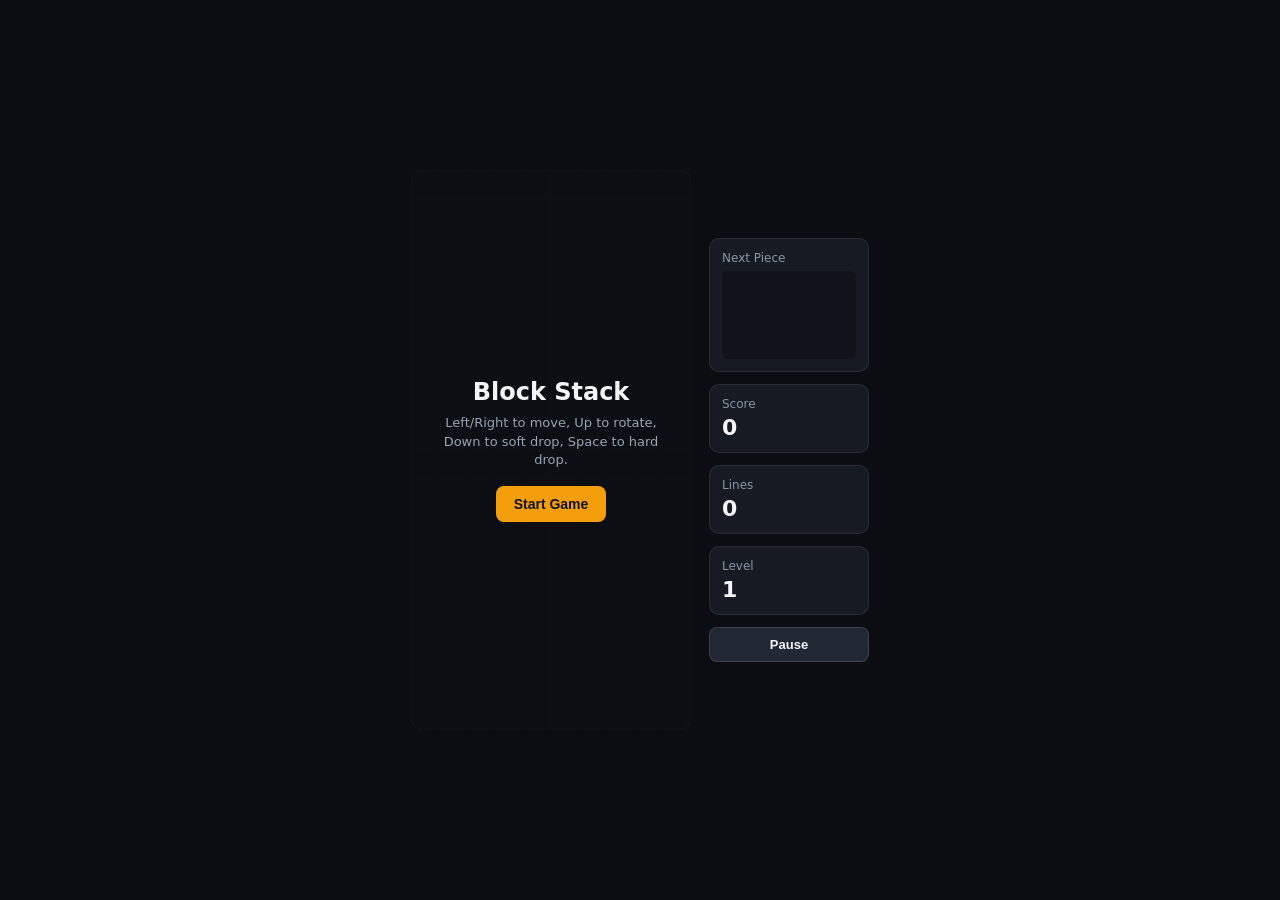
<file: public/games/block-stack.html>
<!doctype html>
<html lang="en">
  <head>
    <meta charset="UTF-8" />
    <meta name="viewport" content="width=device-width, initial-scale=1.0" />
    <title>Block Stack</title>
    <style>
      * {
        box-sizing: border-box;
      }
      html,
      body {
        margin: 0;
        width: 100%;
        height: 100%;
        overflow: hidden;
        background: #0b0d12;
        color: #f3f5f8;
        font-family: system-ui, -apple-system, sans-serif;
        user-select: none;
      }
      .wrap {
        width: 100%;
        height: 100%;
        display: flex;
        align-items: center;
        justify-content: center;
        padding: 14px;
        gap: 18px;
      }
      .board-box {
        position: relative;
        height: min(560px, calc(100vh - 28px));
        aspect-ratio: 1 / 2;
      }
      canvas#board {
        width: 100%;
        height: 100%;
        background: #11151d;
        border: 1px solid rgba(255, 255, 255, 0.1);
        border-radius: 12px;
        display: block;
      }
      .sidebar {
        display: flex;
        flex-direction: column;
        gap: 12px;
        width: 160px;
      }
      .panel {
        background: #161a22;
        border: 1px solid rgba(255, 255, 255, 0.08);
        border-radius: 10px;
        padding: 12px;
        font-variant-numeric: tabular-nums;
      }
      .label {
        font-size: 12px;
        color: #8b95a5;
        margin-bottom: 4px;
      }
      .val {
        font-size: 22px;
        font-weight: 700;
      }
      canvas#next {
        display: block;
        width: 100%;
        height: 88px;
        background: #10131a;
        border-radius: 6px;
        margin-top: 6px;
      }
      .btn {
        background: #212733;
        color: #f3f5f8;
        border: 1px solid rgba(255, 255, 255, 0.12);
        border-radius: 8px;
        padding: 9px 12px;
        font-size: 13px;
        font-weight: 600;
        cursor: pointer;
      }
      .overlay {
        position: absolute;
        inset: 0;
        display: flex;
        flex-direction: column;
        align-items: center;
        justify-content: center;
        text-align: center;
        padding: 20px;
        background: rgba(11, 13, 18, 0.86);
        border-radius: 12px;
      }
      .overlay[hidden] {
        display: none;
      }
      .overlay h1 {
        margin: 0 0 8px;
        font-size: 24px;
      }
      .overlay p {
        margin: 0 0 16px;
        color: #9aa4b2;
        font-size: 13px;
        line-height: 1.45;
      }
      .btn-play {
        background: #f59e0b;
        color: #11141a;
        border: 0;
        border-radius: 8px;
        padding: 10px 18px;
        font-size: 14px;
        font-weight: 700;
        cursor: pointer;
      }
    </style>
  </head>
  <body>
    <div class="wrap">
      <div class="board-box">
        <canvas id="board" width="250" height="500"></canvas>
        <div id="overlay" class="overlay">
          <h1 id="overlayTitle">Block Stack</h1>
          <p id="overlayText">Left/Right to move, Up to rotate, Down to soft drop, Space to hard drop.</p>
          <button type="button" id="startBtn" class="btn-play">Start Game</button>
        </div>
      </div>

      <div class="sidebar">
        <div class="panel">
          <div class="label">Next Piece</div>
          <canvas id="next" width="120" height="88"></canvas>
        </div>
        <div class="panel">
          <div class="label">Score</div>
          <div id="scoreVal" class="val">0</div>
        </div>
        <div class="panel">
          <div class="label">Lines</div>
          <div id="linesVal" class="val">0</div>
        </div>
        <div class="panel">
          <div class="label">Level</div>
          <div id="levelVal" class="val">1</div>
        </div>
        <button type="button" id="pauseBtn" class="btn">Pause</button>
      </div>
    </div>

    <script>
      const canvas = document.getElementById('board');
      const ctx = canvas.getContext('2d');
      const nextCanvas = document.getElementById('next');
      const nextCtx = nextCanvas.getContext('2d');
      const overlay = document.getElementById('overlay');
      const overlayTitle = document.getElementById('overlayTitle');
      const overlayText = document.getElementById('overlayText');
      const startBtn = document.getElementById('startBtn');
      const pauseBtn = document.getElementById('pauseBtn');
      const scoreEl = document.getElementById('scoreVal');
      const linesEl = document.getElementById('linesVal');
      const levelEl = document.getElementById('levelVal');

      const COLS = 10;
      const ROWS = 20;
      const SIZE = 25;

      const SHAPES = [
        { color: '#38bdf8', matrix: [[1, 1, 1, 1]] },
        { color: '#fbbf24', matrix: [[1, 1], [1, 1]] },
        { color: '#a78bfa', matrix: [[0, 1, 0], [1, 1, 1]] },
        { color: '#10b981', matrix: [[0, 1, 1], [1, 1, 0]] },
        { color: '#ef4444', matrix: [[1, 1, 0], [0, 1, 1]] },
        { color: '#3b82f6', matrix: [[1, 0, 0], [1, 1, 1]] },
        { color: '#f97316', matrix: [[0, 0, 1], [1, 1, 1]] },
      ];

      let grid = [];
      let current = null;
      let nextPiece = null;
      let score = 0;
      let lines = 0;
      let level = 1;
      let running = false;
      let paused = false;
      let dropCounter = 0;
      let lastTime = 0;

      function randomPiece() {
        const def = SHAPES[Math.floor(Math.random() * SHAPES.length)];
        const matrix = def.matrix.map((row) => [...row]);
        return {
          color: def.color,
          matrix,
          x: Math.floor((COLS - matrix[0].length) / 2),
          y: 0,
        };
      }

      function collides(piece, dx = 0, dy = 0, mat = piece.matrix) {
        for (let r = 0; r < mat.length; r++) {
          for (let c = 0; c < mat[r].length; c++) {
            if (!mat[r][c]) continue;
            const nx = piece.x + c + dx;
            const ny = piece.y + r + dy;
            if (nx < 0 || nx >= COLS || ny >= ROWS) return true;
            if (ny >= 0 && grid[ny][nx]) return true;
          }
        }
        return false;
      }

      function rotateMatrix(mat) {
        return mat[0].map((_, c) => mat.map((row) => row[c]).reverse());
      }

      function lockPiece() {
        for (let r = 0; r < current.matrix.length; r++) {
          for (let c = 0; c < current.matrix[r].length; c++) {
            if (current.matrix[r][c]) {
              const y = current.y + r;
              if (y < 0) {
                endGame();
                return;
              }
              grid[y][current.x + c] = current.color;
            }
          }
        }
        let cleared = 0;
        for (let r = ROWS - 1; r >= 0; r--) {
          if (grid[r].every(Boolean)) {
            grid.splice(r, 1);
            grid.unshift(Array(COLS).fill(null));
            cleared++;
            r++;
          }
        }
        if (cleared > 0) {
          lines += cleared;
          score += [0, 100, 300, 500, 800][cleared] * level;
          level = Math.floor(lines / 10) + 1;
          syncHud();
        }
        current = nextPiece;
        nextPiece = randomPiece();
        drawNext();
        if (collides(current)) {
          endGame();
        }
      }

      function endGame() {
        running = false;
        overlayTitle.textContent = 'Game Over';
        overlayText.textContent = `Score: ${score} · Lines cleared: ${lines}`;
        startBtn.textContent = 'Play Again';
        overlay.hidden = false;
      }

      function startGame() {
        grid = Array.from({ length: ROWS }, () => Array(COLS).fill(null));
        score = 0;
        lines = 0;
        level = 1;
        paused = false;
        running = true;
        pauseBtn.textContent = 'Pause';
        current = randomPiece();
        nextPiece = randomPiece();
        syncHud();
        drawNext();
        overlay.hidden = true;
      }

      function syncHud() {
        scoreEl.textContent = score;
        linesEl.textContent = lines;
        levelEl.textContent = level;
      }

      function drawNext() {
        nextCtx.clearRect(0, 0, nextCanvas.width, nextCanvas.height);
        if (!nextPiece) return;
        const s = 20;
        const m = nextPiece.matrix;
        const ox = (nextCanvas.width - m[0].length * s) / 2;
        const oy = (nextCanvas.height - m.length * s) / 2;
        nextCtx.fillStyle = nextPiece.color;
        for (let r = 0; r < m.length; r++) {
          for (let c = 0; c < m[r].length; c++) {
            if (m[r][c]) {
              nextCtx.fillRect(ox + c * s + 1, oy + r * s + 1, s - 2, s - 2);
            }
          }
        }
      }

      function draw() {
        ctx.clearRect(0, 0, canvas.width, canvas.height);

        ctx.strokeStyle = 'rgba(255,255,255,0.04)';
        for (let x = 1; x < COLS; x++) {
          ctx.beginPath();
          ctx.moveTo(x * SIZE, 0);
          ctx.lineTo(x * SIZE, canvas.height);
          ctx.stroke();
        }
        for (let y = 1; y < ROWS; y++) {
          ctx.beginPath();
          ctx.moveTo(0, y * SIZE);
          ctx.lineTo(canvas.width, y * SIZE);
          ctx.stroke();
        }

        for (let r = 0; r < ROWS; r++) {
          for (let c = 0; c < COLS; c++) {
            if (grid[r][c]) {
              ctx.fillStyle = grid[r][c];
              ctx.fillRect(c * SIZE + 1, r * SIZE + 1, SIZE - 2, SIZE - 2);
            }
          }
        }

        if (!current) return;

        let ghostY = current.y;
        while (!collides(current, 0, ghostY - current.y + 1)) ghostY++;
        ctx.fillStyle = 'rgba(255,255,255,0.12)';
        for (let r = 0; r < current.matrix.length; r++) {
          for (let c = 0; c < current.matrix[r].length; c++) {
            if (current.matrix[r][c]) {
              ctx.fillRect((current.x + c) * SIZE + 1, (ghostY + r) * SIZE + 1, SIZE - 2, SIZE - 2);
            }
          }
        }

        ctx.fillStyle = current.color;
        for (let r = 0; r < current.matrix.length; r++) {
          for (let c = 0; c < current.matrix[r].length; c++) {
            if (current.matrix[r][c]) {
              ctx.fillRect((current.x + c) * SIZE + 1, (current.y + r) * SIZE + 1, SIZE - 2, SIZE - 2);
            }
          }
        }
      }

      function loop(ts) {
        const dt = ts - lastTime;
        lastTime = ts;
        if (running && !paused) {
          dropCounter += dt;
          const interval = Math.max(120, 720 - (level - 1) * 65);
          if (dropCounter > interval) {
            if (!collides(current, 0, 1)) {
              current.y += 1;
            } else {
              lockPiece();
            }
            dropCounter = 0;
          }
        }
        draw();
        requestAnimationFrame(loop);
      }

      window.addEventListener('keydown', (e) => {
        if (['ArrowLeft', 'ArrowRight', 'ArrowDown', 'ArrowUp', ' '].includes(e.key)) {
          e.preventDefault();
        }
        if (!running || paused) return;
        if (e.code === 'ArrowLeft' || e.code === 'KeyA') {
          if (!collides(current, -1, 0)) current.x -= 1;
        } else if (e.code === 'ArrowRight' || e.code === 'KeyD') {
          if (!collides(current, 1, 0)) current.x += 1;
        } else if (e.code === 'ArrowDown' || e.code === 'KeyS') {
          if (!collides(current, 0, 1)) {
            current.y += 1;
            score += 1;
            syncHud();
          }
        } else if (e.code === 'ArrowUp' || e.code === 'KeyW') {
          const rot = rotateMatrix(current.matrix);
          if (!collides(current, 0, 0, rot)) current.matrix = rot;
        } else if (e.code === 'Space') {
          while (!collides(current, 0, 1)) {
            current.y += 1;
            score += 2;
          }
          syncHud();
          lockPiece();
          dropCounter = 0;
        }
      });

      pauseBtn.addEventListener('click', () => {
        if (!running) return;
        paused = !paused;
        pauseBtn.textContent = paused ? 'Resume' : 'Pause';
      });

      startBtn.addEventListener('click', startGame);
      requestAnimationFrame(loop);
    </script>
  </body>
</html>
</file>
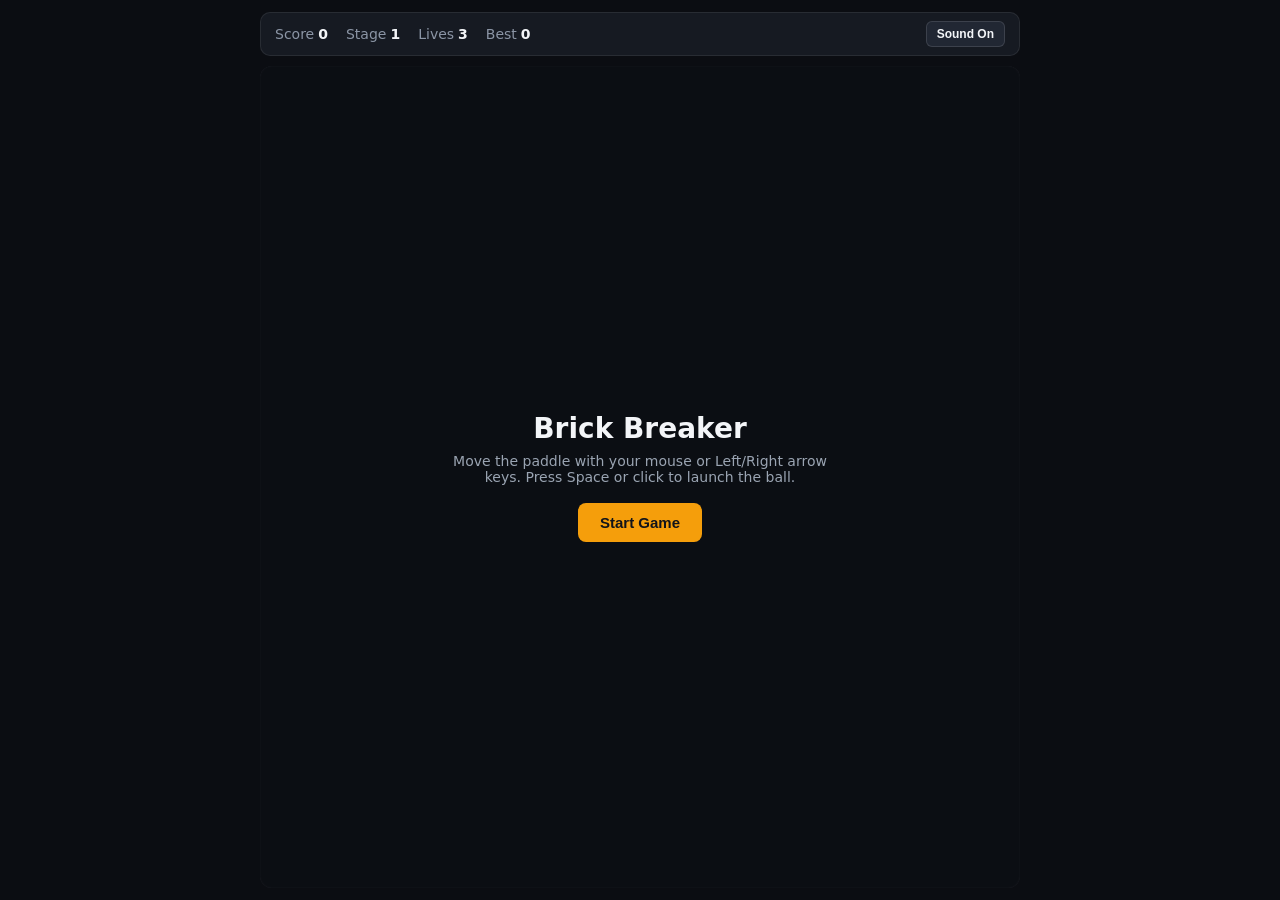
<file: public/games/brick-breaker.html>
<!doctype html>
<html lang="en">
  <head>
    <meta charset="UTF-8" />
    <meta name="viewport" content="width=device-width, initial-scale=1.0" />
    <title>Brick Breaker</title>
    <style>
      * {
        box-sizing: border-box;
      }
      html,
      body {
        margin: 0;
        width: 100%;
        height: 100%;
        overflow: hidden;
        background: #0b0d12;
        color: #f3f5f8;
        font-family: system-ui, -apple-system, sans-serif;
        user-select: none;
      }
      .wrap {
        width: 100%;
        height: 100%;
        display: flex;
        flex-direction: column;
        align-items: center;
        justify-content: center;
        padding: 12px;
        gap: 10px;
      }
      .hud {
        width: 100%;
        max-width: 760px;
        display: flex;
        align-items: center;
        justify-content: space-between;
        padding: 8px 14px;
        background: #161a22;
        border: 1px solid rgba(255, 255, 255, 0.08);
        border-radius: 10px;
        font-size: 14px;
        font-variant-numeric: tabular-nums;
      }
      .hud-stats {
        display: flex;
        gap: 18px;
      }
      .hud-label {
        color: #8b95a5;
        margin-right: 4px;
      }
      .hud-val {
        font-weight: 700;
      }
      .hud-btn {
        background: #212733;
        color: #f3f5f8;
        border: 1px solid rgba(255, 255, 255, 0.12);
        border-radius: 6px;
        padding: 5px 10px;
        font-size: 12px;
        font-weight: 600;
        cursor: pointer;
      }
      .stage {
        position: relative;
        width: 100%;
        max-width: 760px;
        flex: 1;
        min-height: 0;
      }
      canvas {
        width: 100%;
        height: 100%;
        background: #10141c;
        border: 1px solid rgba(255, 255, 255, 0.08);
        border-radius: 12px;
        display: block;
      }
      .overlay {
        position: absolute;
        inset: 0;
        display: flex;
        flex-direction: column;
        align-items: center;
        justify-content: center;
        text-align: center;
        padding: 24px;
        background: rgba(11, 13, 18, 0.85);
        border-radius: 12px;
      }
      .overlay[hidden] {
        display: none;
      }
      .overlay h1 {
        margin: 0 0 8px;
        font-size: 28px;
      }
      .overlay p {
        margin: 0 0 18px;
        color: #9aa4b2;
        font-size: 14px;
        max-width: 380px;
      }
      .btn-play {
        background: #f59e0b;
        color: #11141a;
        border: 0;
        border-radius: 8px;
        padding: 11px 22px;
        font-size: 15px;
        font-weight: 700;
        cursor: pointer;
      }
    </style>
  </head>
  <body>
    <div class="wrap">
      <div class="hud">
        <div class="hud-stats">
          <div><span class="hud-label">Score</span><span id="scoreVal" class="hud-val">0</span></div>
          <div><span class="hud-label">Stage</span><span id="stageVal" class="hud-val">1</span></div>
          <div><span class="hud-label">Lives</span><span id="livesVal" class="hud-val">3</span></div>
          <div><span class="hud-label">Best</span><span id="bestVal" class="hud-val">0</span></div>
        </div>
        <button type="button" id="muteBtn" class="hud-btn">Sound On</button>
      </div>

      <div class="stage">
        <canvas id="canvas" width="760" height="500"></canvas>
        <div id="overlay" class="overlay">
          <h1 id="overlayTitle">Brick Breaker</h1>
          <p id="overlayText">Move the paddle with your mouse or Left/Right arrow keys. Press Space or click to launch the ball.</p>
          <button type="button" id="startBtn" class="btn-play">Start Game</button>
        </div>
      </div>
    </div>

    <script>
      const canvas = document.getElementById('canvas');
      const ctx = canvas.getContext('2d');
      const overlay = document.getElementById('overlay');
      const overlayTitle = document.getElementById('overlayTitle');
      const overlayText = document.getElementById('overlayText');
      const startBtn = document.getElementById('startBtn');
      const muteBtn = document.getElementById('muteBtn');
      const scoreEl = document.getElementById('scoreVal');
      const stageEl = document.getElementById('stageVal');
      const livesEl = document.getElementById('livesVal');
      const bestEl = document.getElementById('bestVal');

      const BEST_KEY = 'arcadevault_brick_best';
      let best = Number(localStorage.getItem(BEST_KEY) || 0);
      bestEl.textContent = best;

      let muted = false;
      let audioCtx = null;
      function beep(freq, dur) {
        if (muted) return;
        try {
          if (!audioCtx) audioCtx = new (window.AudioContext || window.webkitAudioContext)();
          const o = audioCtx.createOscillator();
          const g = audioCtx.createGain();
          o.type = 'sine';
          o.frequency.value = freq;
          g.gain.setValueAtTime(0.06, audioCtx.currentTime);
          g.gain.exponentialRampToValueAtTime(0.001, audioCtx.currentTime + dur);
          o.connect(g);
          g.connect(audioCtx.destination);
          o.start();
          o.stop(audioCtx.currentTime + dur);
        } catch {}
      }

      muteBtn.addEventListener('click', () => {
        muted = !muted;
        muteBtn.textContent = muted ? 'Sound Off' : 'Sound On';
      });

      const ROW_COLORS = ['#ef4444', '#f59e0b', '#eab308', '#10b981', '#38bdf8'];
      const keys = {};
      let state = null;
      let lastTime = 0;

      function createBricks(stage) {
        const bricks = [];
        const rows = Math.min(5, 3 + stage);
        const cols = 10;
        const pad = 8;
        const offsetX = 28;
        const offsetY = 42;
        const bw = (canvas.width - offsetX * 2 - pad * (cols - 1)) / cols;
        const bh = 22;

        for (let r = 0; r < rows; r++) {
          for (let c = 0; c < cols; c++) {
            bricks.push({
              x: offsetX + c * (bw + pad),
              y: offsetY + r * (bh + pad),
              w: bw,
              h: bh,
              hp: r === 0 && stage > 1 ? 2 : 1,
              color: ROW_COLORS[r % ROW_COLORS.length],
            });
          }
        }
        return bricks;
      }

      function resetBall() {
        state.ball = {
          x: state.paddle.x,
          y: state.paddle.y - 12,
          r: 8,
          vx: 240 * (Math.random() > 0.5 ? 1 : -1),
          vy: -310,
          stuck: true,
        };
      }

      function startGame() {
        state = {
          running: true,
          score: 0,
          stage: 1,
          lives: 3,
          paddle: { x: canvas.width / 2, y: canvas.height - 28, w: 112, h: 14 },
          bricks: createBricks(1),
          ball: null,
        };
        resetBall();
        syncHud();
        overlay.hidden = true;
      }

      function syncHud() {
        scoreEl.textContent = state.score;
        stageEl.textContent = state.stage;
        livesEl.textContent = state.lives;
        if (state.score > best) {
          best = state.score;
          localStorage.setItem(BEST_KEY, String(best));
          bestEl.textContent = best;
        }
      }

      window.addEventListener('keydown', (e) => {
        if (['ArrowLeft', 'ArrowRight', ' '].includes(e.key)) e.preventDefault();
        keys[e.code] = true;
        if (e.code === 'Space' && state && state.running && state.ball.stuck) {
          state.ball.stuck = false;
          beep(440, 0.06);
        }
      });
      window.addEventListener('keyup', (e) => {
        keys[e.code] = false;
      });

      canvas.addEventListener('mousemove', (e) => {
        if (!state || !state.running) return;
        const rect = canvas.getBoundingClientRect();
        const scaleX = canvas.width / rect.width;
        state.paddle.x = Math.max(
          state.paddle.w / 2 + 8,
          Math.min(canvas.width - state.paddle.w / 2 - 8, (e.clientX - rect.left) * scaleX)
        );
      });

      canvas.addEventListener('click', () => {
        if (state && state.running && state.ball.stuck) {
          state.ball.stuck = false;
          beep(440, 0.06);
        }
      });

      function update(dt) {
        if (!state || !state.running) return;

        const p = state.paddle;
        if (keys['ArrowLeft'] || keys['KeyA']) p.x -= 480 * dt;
        if (keys['ArrowRight'] || keys['KeyD']) p.x += 480 * dt;
        p.x = Math.max(p.w / 2 + 8, Math.min(canvas.width - p.w / 2 - 8, p.x));

        const b = state.ball;
        if (b.stuck) {
          b.x = p.x;
          b.y = p.y - 14;
          return;
        }

        b.x += b.vx * dt;
        b.y += b.vy * dt;

        if (b.x - b.r < 0) {
          b.x = b.r;
          b.vx = Math.abs(b.vx);
          beep(320, 0.04);
        } else if (b.x + b.r > canvas.width) {
          b.x = canvas.width - b.r;
          b.vx = -Math.abs(b.vx);
          beep(320, 0.04);
        }

        if (b.y - b.r < 0) {
          b.y = b.r;
          b.vy = Math.abs(b.vy);
          beep(320, 0.04);
        }

        if (
          b.vy > 0 &&
          b.y + b.r >= p.y - p.h / 2 &&
          b.y - b.r <= p.y + p.h / 2 &&
          b.x >= p.x - p.w / 2 - 4 &&
          b.x <= p.x + p.w / 2 + 4
        ) {
          const hitOffset = (b.x - p.x) / (p.w / 2);
          const speed = Math.min(540, Math.hypot(b.vx, b.vy) * 1.015);
          const angle = hitOffset * (Math.PI / 3);
          b.vx = Math.sin(angle) * speed;
          b.vy = -Math.cos(angle) * speed;
          b.y = p.y - p.h / 2 - b.r;
          beep(460, 0.05);
        }

        for (const br of state.bricks) {
          if (br.hp <= 0) continue;
          if (b.x + b.r > br.x && b.x - b.r < br.x + br.w && b.y + b.r > br.y && b.y - b.r < br.y + br.h) {
            br.hp -= 1;
            b.vy = -b.vy;
            state.score += br.hp === 0 ? 15 : 5;
            beep(br.hp === 0 ? 600 : 380, 0.06);
            syncHud();
            break;
          }
        }

        if (b.y - b.r > canvas.height) {
          state.lives -= 1;
          beep(150, 0.2);
          syncHud();
          if (state.lives <= 0) {
            state.running = false;
            overlayTitle.textContent = 'Game Over';
            overlayText.textContent = `Final score: ${state.score} on Stage ${state.stage}.`;
            startBtn.textContent = 'Play Again';
            overlay.hidden = false;
            return;
          }
          resetBall();
        }

        if (state.bricks.every((br) => br.hp <= 0)) {
          state.stage += 1;
          state.score += 100;
          state.bricks = createBricks(state.stage);
          resetBall();
          syncHud();
          beep(720, 0.14);
        }
      }

      function draw() {
        ctx.clearRect(0, 0, canvas.width, canvas.height);
        if (!state) return;

        for (const br of state.bricks) {
          if (br.hp <= 0) continue;
          ctx.fillStyle = br.color;
          ctx.beginPath();
          ctx.roundRect(br.x, br.y, br.w, br.h, 4);
          ctx.fill();
          if (br.hp > 1) {
            ctx.strokeStyle = '#ffffff';
            ctx.lineWidth = 2;
            ctx.stroke();
          }
        }

        const p = state.paddle;
        ctx.fillStyle = '#e2e8f0';
        ctx.beginPath();
        ctx.roundRect(p.x - p.w / 2, p.y - p.h / 2, p.w, p.h, 6);
        ctx.fill();

        const b = state.ball;
        ctx.fillStyle = '#fbbf24';
        ctx.beginPath();
        ctx.arc(b.x, b.y, b.r, 0, Math.PI * 2);
        ctx.fill();
      }

      function loop(ts) {
        const dt = Math.min(0.03, (ts - lastTime) / 1000 || 0);
        lastTime = ts;
        update(dt);
        draw();
        requestAnimationFrame(loop);
      }

      startBtn.addEventListener('click', startGame);
      requestAnimationFrame(loop);
    </script>
  </body>
</html>
</file>
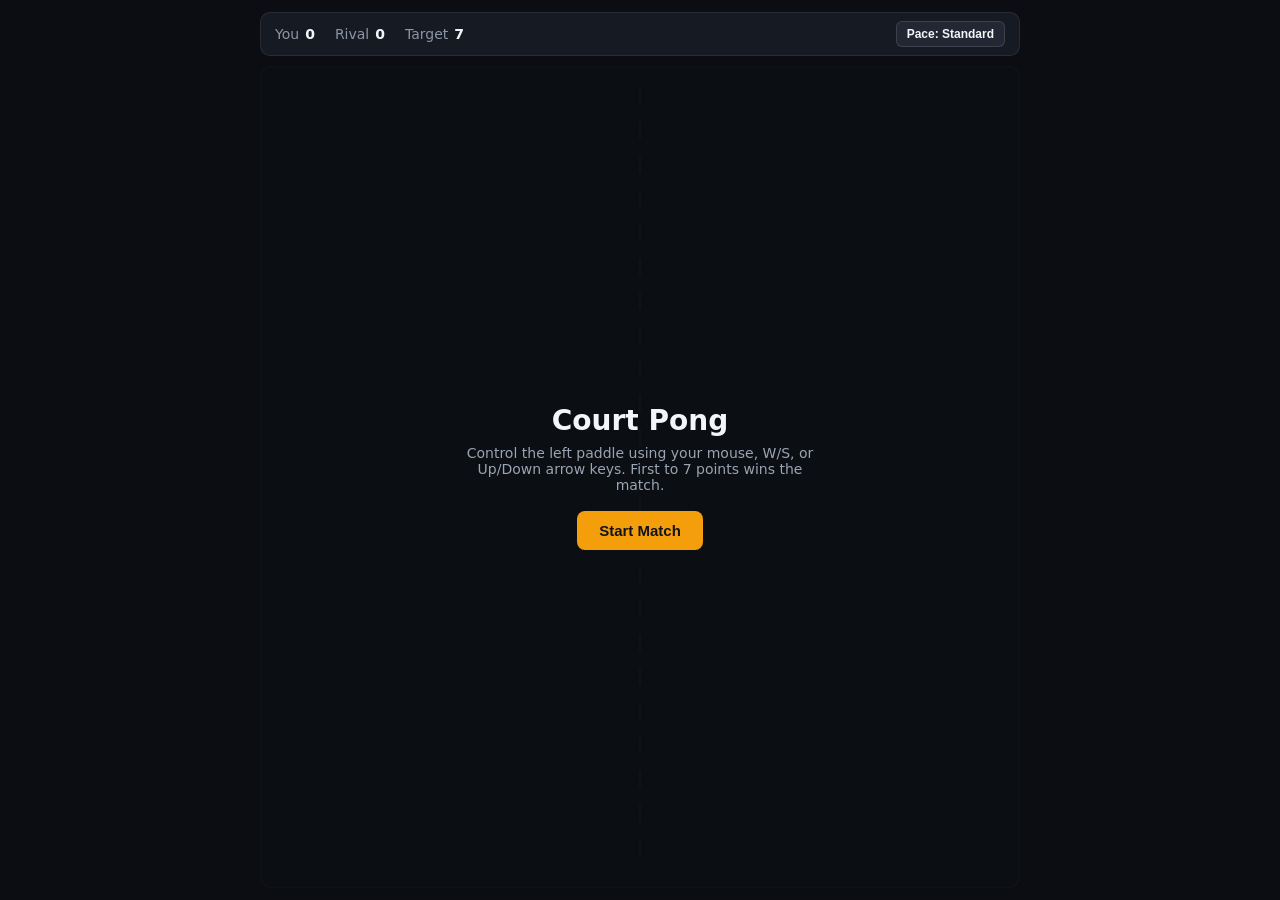
<file: public/games/court-pong.html>
<!doctype html>
<html lang="en">
  <head>
    <meta charset="UTF-8" />
    <meta name="viewport" content="width=device-width, initial-scale=1.0" />
    <title>Court Pong</title>
    <style>
      * {
        box-sizing: border-box;
      }
      html,
      body {
        margin: 0;
        width: 100%;
        height: 100%;
        overflow: hidden;
        background: #0b0d12;
        color: #f3f5f8;
        font-family: system-ui, -apple-system, sans-serif;
        user-select: none;
      }
      .wrap {
        width: 100%;
        height: 100%;
        display: flex;
        flex-direction: column;
        align-items: center;
        justify-content: center;
        padding: 12px;
        gap: 10px;
      }
      .hud {
        width: 100%;
        max-width: 760px;
        display: flex;
        align-items: center;
        justify-content: space-between;
        padding: 8px 14px;
        background: #161a22;
        border: 1px solid rgba(255, 255, 255, 0.08);
        border-radius: 10px;
        font-size: 14px;
        font-variant-numeric: tabular-nums;
      }
      .hud-stats {
        display: flex;
        gap: 20px;
      }
      .hud-label {
        color: #8b95a5;
        margin-right: 6px;
      }
      .hud-val {
        font-weight: 700;
      }
      .hud-btn {
        background: #212733;
        color: #f3f5f8;
        border: 1px solid rgba(255, 255, 255, 0.12);
        border-radius: 6px;
        padding: 5px 10px;
        font-size: 12px;
        font-weight: 600;
        cursor: pointer;
      }
      .stage {
        position: relative;
        width: 100%;
        max-width: 760px;
        flex: 1;
        min-height: 0;
      }
      canvas {
        width: 100%;
        height: 100%;
        background: #10151d;
        border: 1px solid rgba(255, 255, 255, 0.08);
        border-radius: 12px;
        display: block;
      }
      .overlay {
        position: absolute;
        inset: 0;
        display: flex;
        flex-direction: column;
        align-items: center;
        justify-content: center;
        text-align: center;
        padding: 24px;
        background: rgba(11, 13, 18, 0.85);
        border-radius: 12px;
      }
      .overlay[hidden] {
        display: none;
      }
      .overlay h1 {
        margin: 0 0 8px;
        font-size: 28px;
      }
      .overlay p {
        margin: 0 0 18px;
        color: #9aa4b2;
        font-size: 14px;
        max-width: 360px;
      }
      .btn-play {
        background: #f59e0b;
        color: #11141a;
        border: 0;
        border-radius: 8px;
        padding: 11px 22px;
        font-size: 15px;
        font-weight: 700;
        cursor: pointer;
      }
    </style>
  </head>
  <body>
    <div class="wrap">
      <div class="hud">
        <div class="hud-stats">
          <div><span class="hud-label">You</span><span id="playerScore" class="hud-val">0</span></div>
          <div><span class="hud-label">Rival</span><span id="cpuScore" class="hud-val">0</span></div>
          <div><span class="hud-label">Target</span><span class="hud-val">7</span></div>
        </div>
        <button type="button" id="speedBtn" class="hud-btn">Pace: Standard</button>
      </div>

      <div class="stage">
        <canvas id="canvas" width="760" height="480"></canvas>
        <div id="overlay" class="overlay">
          <h1 id="overlayTitle">Court Pong</h1>
          <p id="overlayText">Control the left paddle using your mouse, W/S, or Up/Down arrow keys. First to 7 points wins the match.</p>
          <button type="button" id="startBtn" class="btn-play">Start Match</button>
        </div>
      </div>
    </div>

    <script>
      const canvas = document.getElementById('canvas');
      const ctx = canvas.getContext('2d');
      const overlay = document.getElementById('overlay');
      const overlayTitle = document.getElementById('overlayTitle');
      const overlayText = document.getElementById('overlayText');
      const startBtn = document.getElementById('startBtn');
      const speedBtn = document.getElementById('speedBtn');
      const pScoreEl = document.getElementById('playerScore');
      const cScoreEl = document.getElementById('cpuScore');

      const keys = {};
      let fastMode = false;
      let match = null;
      let lastTime = 0;

      speedBtn.addEventListener('click', () => {
        fastMode = !fastMode;
        speedBtn.textContent = fastMode ? 'Pace: Fast' : 'Pace: Standard';
      });

      function resetServe(dir = 1) {
        const base = fastMode ? 410 : 340;
        const angle = (Math.random() * 0.6 - 0.3);
        match.ball = {
          x: canvas.width / 2,
          y: canvas.height / 2,
          r: 8,
          vx: Math.cos(angle) * base * dir,
          vy: Math.sin(angle) * base,
        };
      }

      function startMatch() {
        match = {
          running: true,
          pScore: 0,
          cScore: 0,
          player: { x: 26, y: canvas.height / 2, w: 12, h: 86 },
          cpu: { x: canvas.width - 38, y: canvas.height / 2, w: 12, h: 86 },
          ball: null,
        };
        resetServe(Math.random() > 0.5 ? 1 : -1);
        syncHud();
        overlay.hidden = true;
      }

      function syncHud() {
        pScoreEl.textContent = match.pScore;
        cScoreEl.textContent = match.cScore;
      }

      window.addEventListener('keydown', (e) => {
        if (['ArrowUp', 'ArrowDown', ' '].includes(e.key)) e.preventDefault();
        keys[e.code] = true;
      });
      window.addEventListener('keyup', (e) => {
        keys[e.code] = false;
      });

      canvas.addEventListener('mousemove', (e) => {
        if (!match || !match.running) return;
        const rect = canvas.getBoundingClientRect();
        const scaleY = canvas.height / rect.height;
        match.player.y = Math.max(
          match.player.h / 2 + 8,
          Math.min(canvas.height - match.player.h / 2 - 8, (e.clientY - rect.top) * scaleY)
        );
      });

      function update(dt) {
        if (!match || !match.running) return;
        const p = match.player;
        const c = match.cpu;
        const b = match.ball;

        if (keys['ArrowUp'] || keys['KeyW']) p.y -= 420 * dt;
        if (keys['ArrowDown'] || keys['KeyS']) p.y += 420 * dt;
        p.y = Math.max(p.h / 2 + 8, Math.min(canvas.height - p.h / 2 - 8, p.y));

        const cpuSpeed = fastMode ? 330 : 275;
        if (c.y < b.y - 10) c.y += cpuSpeed * dt;
        else if (c.y > b.y + 10) c.y -= cpuSpeed * dt;
        c.y = Math.max(c.h / 2 + 8, Math.min(canvas.height - c.h / 2 - 8, c.y));

        b.x += b.vx * dt;
        b.y += b.vy * dt;

        if (b.y - b.r < 8) {
          b.y = 8 + b.r;
          b.vy = Math.abs(b.vy);
        } else if (b.y + b.r > canvas.height - 8) {
          b.y = canvas.height - 8 - b.r;
          b.vy = -Math.abs(b.vy);
        }

        if (
          b.vx < 0 &&
          b.x - b.r <= p.x + p.w &&
          b.x + b.r >= p.x &&
          b.y >= p.y - p.h / 2 - 4 &&
          b.y <= p.y + p.h / 2 + 4
        ) {
          const hit = (b.y - p.y) / (p.h / 2);
          const spd = Math.min(680, Math.hypot(b.vx, b.vy) * 1.04);
          const ang = hit * (Math.PI / 3.5);
          b.vx = Math.cos(ang) * spd;
          b.vy = Math.sin(ang) * spd;
          b.x = p.x + p.w + b.r;
        }

        if (
          b.vx > 0 &&
          b.x + b.r >= c.x &&
          b.x - b.r <= c.x + c.w &&
          b.y >= c.y - c.h / 2 - 4 &&
          b.y <= c.y + c.h / 2 + 4
        ) {
          const hit = (b.y - c.y) / (c.h / 2);
          const spd = Math.min(680, Math.hypot(b.vx, b.vy) * 1.04);
          const ang = hit * (Math.PI / 3.5);
          b.vx = -Math.cos(ang) * spd;
          b.vy = Math.sin(ang) * spd;
          b.x = c.x - b.r;
        }

        if (b.x < -16) {
          match.cScore += 1;
          syncHud();
          if (match.cScore >= 7) return finishMatch(false);
          resetServe(1);
        } else if (b.x > canvas.width + 16) {
          match.pScore += 1;
          syncHud();
          if (match.pScore >= 7) return finishMatch(true);
          resetServe(-1);
        }
      }

      function finishMatch(won) {
        match.running = false;
        overlayTitle.textContent = won ? 'Match Won' : 'Match Lost';
        overlayText.textContent = `Final score: You ${match.pScore} — Rival ${match.cScore}`;
        startBtn.textContent = 'Play Again';
        overlay.hidden = false;
      }

      function draw() {
        ctx.clearRect(0, 0, canvas.width, canvas.height);

        ctx.setLineDash([10, 10]);
        ctx.strokeStyle = 'rgba(255,255,255,0.14)';
        ctx.lineWidth = 2;
        ctx.beginPath();
        ctx.moveTo(canvas.width / 2, 12);
        ctx.lineTo(canvas.width / 2, canvas.height - 12);
        ctx.stroke();
        ctx.setLineDash([]);

        if (!match) return;

        ctx.fillStyle = '#f59e0b';
        ctx.beginPath();
        ctx.roundRect(match.player.x, match.player.y - match.player.h / 2, match.player.w, match.player.h, 4);
        ctx.fill();

        ctx.fillStyle = '#38bdf8';
        ctx.beginPath();
        ctx.roundRect(match.cpu.x, match.cpu.y - match.cpu.h / 2, match.cpu.w, match.cpu.h, 4);
        ctx.fill();

        ctx.fillStyle = '#f8fafc';
        ctx.beginPath();
        ctx.arc(match.ball.x, match.ball.y, match.ball.r, 0, Math.PI * 2);
        ctx.fill();
      }

      function loop(ts) {
        const dt = Math.min(0.03, (ts - lastTime) / 1000 || 0);
        lastTime = ts;
        update(dt);
        draw();
        requestAnimationFrame(loop);
      }

      startBtn.addEventListener('click', startMatch);
      requestAnimationFrame(loop);
    </script>
  </body>
</html>
</file>
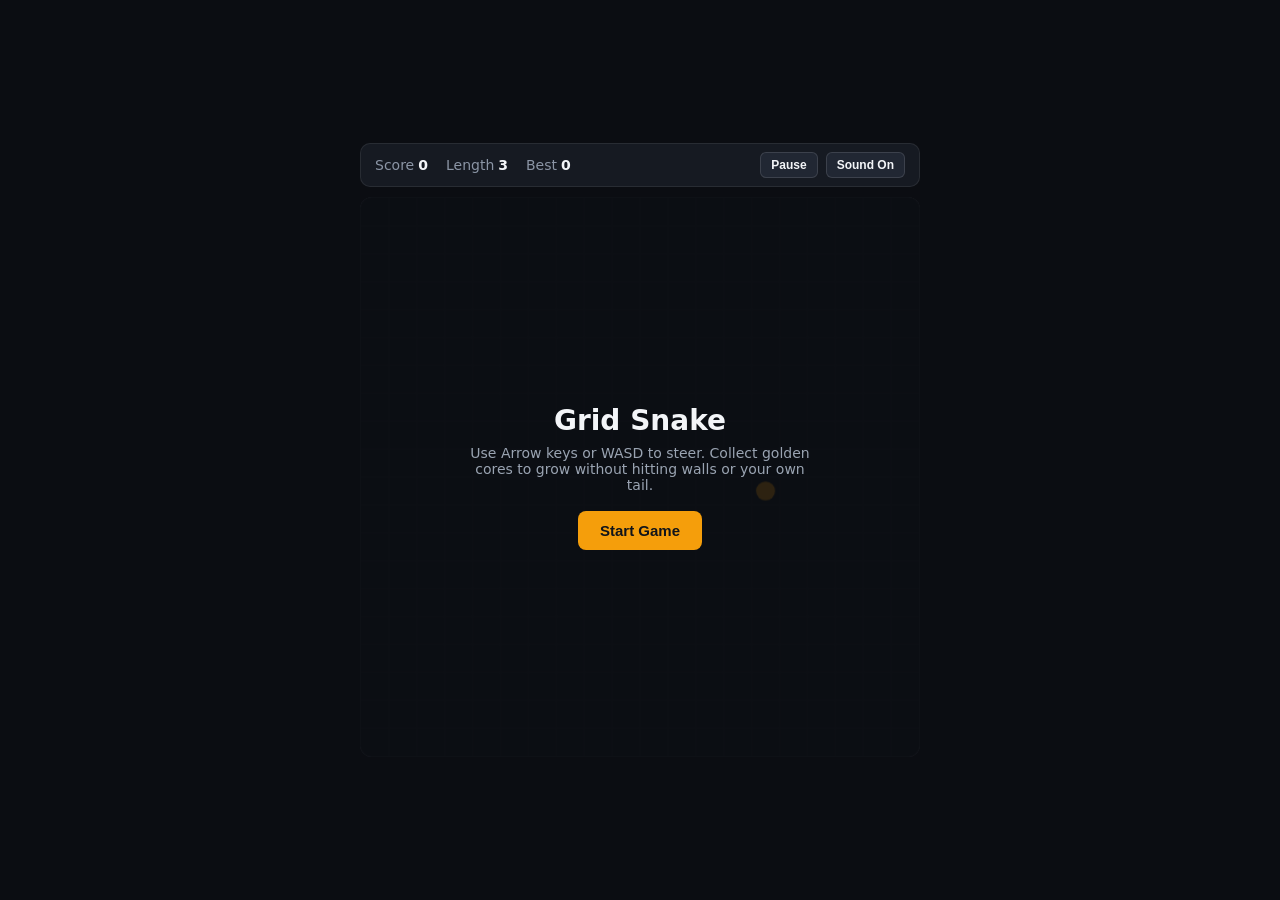
<file: public/games/grid-snake.html>
<!doctype html>
<html lang="en">
  <head>
    <meta charset="UTF-8" />
    <meta name="viewport" content="width=device-width, initial-scale=1.0" />
    <title>Grid Snake</title>
    <style>
      * {
        box-sizing: border-box;
      }
      html,
      body {
        margin: 0;
        width: 100%;
        height: 100%;
        overflow: hidden;
        background: #0b0d12;
        color: #f3f5f8;
        font-family: system-ui, -apple-system, sans-serif;
        user-select: none;
      }
      .wrap {
        width: 100%;
        height: 100%;
        display: flex;
        flex-direction: column;
        align-items: center;
        justify-content: center;
        padding: 12px;
        gap: 10px;
      }
      .hud {
        width: 100%;
        max-width: 560px;
        display: flex;
        align-items: center;
        justify-content: space-between;
        padding: 8px 14px;
        background: #161a22;
        border: 1px solid rgba(255, 255, 255, 0.08);
        border-radius: 10px;
        font-size: 14px;
        font-variant-numeric: tabular-nums;
      }
      .hud-stats {
        display: flex;
        gap: 18px;
      }
      .hud-label {
        color: #8b95a5;
        margin-right: 4px;
      }
      .hud-val {
        font-weight: 700;
      }
      .hud-actions {
        display: flex;
        gap: 8px;
      }
      .hud-btn {
        background: #212733;
        color: #f3f5f8;
        border: 1px solid rgba(255, 255, 255, 0.12);
        border-radius: 6px;
        padding: 5px 10px;
        font-size: 12px;
        font-weight: 600;
        cursor: pointer;
      }
      .stage {
        position: relative;
        width: 100%;
        max-width: 560px;
        aspect-ratio: 1 / 1;
        max-height: calc(100vh - 84px);
      }
      canvas {
        width: 100%;
        height: 100%;
        background: #0f141c;
        border: 1px solid rgba(255, 255, 255, 0.08);
        border-radius: 12px;
        display: block;
      }
      .overlay {
        position: absolute;
        inset: 0;
        display: flex;
        flex-direction: column;
        align-items: center;
        justify-content: center;
        text-align: center;
        padding: 24px;
        background: rgba(11, 13, 18, 0.85);
        border-radius: 12px;
      }
      .overlay[hidden] {
        display: none;
      }
      .overlay h1 {
        margin: 0 0 8px;
        font-size: 28px;
      }
      .overlay p {
        margin: 0 0 18px;
        color: #9aa4b2;
        font-size: 14px;
        max-width: 340px;
      }
      .btn-play {
        background: #f59e0b;
        color: #11141a;
        border: 0;
        border-radius: 8px;
        padding: 11px 22px;
        font-size: 15px;
        font-weight: 700;
        cursor: pointer;
      }
    </style>
  </head>
  <body>
    <div class="wrap">
      <div class="hud">
        <div class="hud-stats">
          <div><span class="hud-label">Score</span><span id="scoreVal" class="hud-val">0</span></div>
          <div><span class="hud-label">Length</span><span id="lenVal" class="hud-val">3</span></div>
          <div><span class="hud-label">Best</span><span id="bestVal" class="hud-val">0</span></div>
        </div>
        <div class="hud-actions">
          <button type="button" id="pauseBtn" class="hud-btn">Pause</button>
          <button type="button" id="muteBtn" class="hud-btn">Sound On</button>
        </div>
      </div>

      <div class="stage">
        <canvas id="canvas" width="520" height="520"></canvas>
        <div id="overlay" class="overlay">
          <h1 id="overlayTitle">Grid Snake</h1>
          <p id="overlayText">Use Arrow keys or WASD to steer. Collect golden cores to grow without hitting walls or your own tail.</p>
          <button type="button" id="startBtn" class="btn-play">Start Game</button>
        </div>
      </div>
    </div>

    <script>
      const canvas = document.getElementById('canvas');
      const ctx = canvas.getContext('2d');
      const overlay = document.getElementById('overlay');
      const overlayTitle = document.getElementById('overlayTitle');
      const overlayText = document.getElementById('overlayText');
      const startBtn = document.getElementById('startBtn');
      const pauseBtn = document.getElementById('pauseBtn');
      const muteBtn = document.getElementById('muteBtn');
      const scoreEl = document.getElementById('scoreVal');
      const lenEl = document.getElementById('lenVal');
      const bestEl = document.getElementById('bestVal');

      const GRID = 20;
      const CELL = canvas.width / GRID;
      const BEST_KEY = 'arcadevault_snake_best';
      let best = Number(localStorage.getItem(BEST_KEY) || 0);
      bestEl.textContent = best;

      let muted = false;
      let audioCtx = null;
      function tone(freq, dur) {
        if (muted) return;
        try {
          if (!audioCtx) audioCtx = new (window.AudioContext || window.webkitAudioContext)();
          const o = audioCtx.createOscillator();
          const g = audioCtx.createGain();
          o.type = 'triangle';
          o.frequency.value = freq;
          g.gain.setValueAtTime(0.06, audioCtx.currentTime);
          g.gain.exponentialRampToValueAtTime(0.001, audioCtx.currentTime + dur);
          o.connect(g);
          g.connect(audioCtx.destination);
          o.start();
          o.stop(audioCtx.currentTime + dur);
        } catch {}
      }

      muteBtn.addEventListener('click', () => {
        muted = !muted;
        muteBtn.textContent = muted ? 'Sound Off' : 'Sound On';
      });

      let snake = [];
      let dir = { x: 1, y: 0 };
      let nextDir = { x: 1, y: 0 };
      let food = { x: 14, y: 10 };
      let score = 0;
      let running = false;
      let paused = false;
      let timer = null;
      let tickMs = 115;

      function placeFood() {
        while (true) {
          const x = Math.floor(Math.random() * GRID);
          const y = Math.floor(Math.random() * GRID);
          if (!snake.some((s) => s.x === x && s.y === y)) {
            food = { x, y };
            return;
          }
        }
      }

      function startGame() {
        snake = [
          { x: 10, y: 10 },
          { x: 9, y: 10 },
          { x: 8, y: 10 },
        ];
        dir = { x: 1, y: 0 };
        nextDir = { x: 1, y: 0 };
        score = 0;
        tickMs = 115;
        paused = false;
        running = true;
        pauseBtn.textContent = 'Pause';
        placeFood();
        syncHud();
        overlay.hidden = true;
        schedule();
      }

      function syncHud() {
        scoreEl.textContent = score;
        lenEl.textContent = snake.length;
        if (score > best) {
          best = score;
          localStorage.setItem(BEST_KEY, String(best));
          bestEl.textContent = best;
        }
      }

      function schedule() {
        clearTimeout(timer);
        if (!running || paused) return;
        timer = setTimeout(step, tickMs);
      }

      function step() {
        if (!running || paused) return;
        dir = nextDir;
        const head = { x: snake[0].x + dir.x, y: snake[0].y + dir.y };

        if (head.x < 0 || head.x >= GRID || head.y < 0 || head.y >= GRID || snake.some((s) => s.x === head.x && s.y === head.y)) {
          running = false;
          tone(130, 0.25);
          overlayTitle.textContent = 'Game Over';
          overlayText.textContent = `Score: ${score} · Final length: ${snake.length}.`;
          startBtn.textContent = 'Play Again';
          overlay.hidden = false;
          draw();
          return;
        }

        snake.unshift(head);
        if (head.x === food.x && head.y === food.y) {
          score += 10;
          tickMs = Math.max(62, tickMs - 2);
          tone(540, 0.08);
          placeFood();
          syncHud();
        } else {
          snake.pop();
        }

        draw();
        schedule();
      }

      function draw() {
        ctx.clearRect(0, 0, canvas.width, canvas.height);

        ctx.strokeStyle = 'rgba(255,255,255,0.04)';
        ctx.lineWidth = 1;
        for (let i = 1; i < GRID; i++) {
          ctx.beginPath();
          ctx.moveTo(i * CELL, 0);
          ctx.lineTo(i * CELL, canvas.height);
          ctx.stroke();
          ctx.beginPath();
          ctx.moveTo(0, i * CELL);
          ctx.lineTo(canvas.width, i * CELL);
          ctx.stroke();
        }

        ctx.fillStyle = '#f59e0b';
        ctx.beginPath();
        ctx.arc(food.x * CELL + CELL / 2, food.y * CELL + CELL / 2, CELL * 0.34, 0, Math.PI * 2);
        ctx.fill();

        snake.forEach((seg, idx) => {
          const pad = idx === 0 ? 2 : 3;
          ctx.fillStyle = idx === 0 ? '#34d399' : idx % 2 === 0 ? '#10b981' : '#059669';
          ctx.beginPath();
          ctx.roundRect(seg.x * CELL + pad, seg.y * CELL + pad, CELL - pad * 2, CELL - pad * 2, 5);
          ctx.fill();
        });
      }

      function togglePause() {
        if (!running) return;
        paused = !paused;
        pauseBtn.textContent = paused ? 'Resume' : 'Pause';
        if (!paused) schedule();
      }

      pauseBtn.addEventListener('click', togglePause);
      startBtn.addEventListener('click', startGame);

      window.addEventListener('keydown', (e) => {
        if (['ArrowUp', 'ArrowDown', 'ArrowLeft', 'ArrowRight', ' '].includes(e.key)) {
          e.preventDefault();
        }
        if (e.key === 'p' || e.key === 'P') {
          togglePause();
          return;
        }
        const map = {
          ArrowUp: { x: 0, y: -1 },
          KeyW: { x: 0, y: -1 },
          ArrowDown: { x: 0, y: 1 },
          KeyS: { x: 0, y: 1 },
          ArrowLeft: { x: -1, y: 0 },
          KeyA: { x: -1, y: 0 },
          ArrowRight: { x: 1, y: 0 },
          KeyD: { x: 1, y: 0 },
        };
        const cand = map[e.code];
        if (cand && (cand.x !== -dir.x || cand.y !== -dir.y)) {
          nextDir = cand;
        }
      });

      let touchStart = null;
      canvas.addEventListener('touchstart', (e) => {
        touchStart = e.touches[0];
      });
      canvas.addEventListener('touchend', (e) => {
        if (!touchStart) return;
        const dx = e.changedTouches[0].clientX - touchStart.clientX;
        const dy = e.changedTouches[0].clientY - touchStart.clientY;
        if (Math.abs(dx) > Math.abs(dy)) {
          if (dx > 20 && dir.x !== -1) nextDir = { x: 1, y: 0 };
          if (dx < -20 && dir.x !== 1) nextDir = { x: -1, y: 0 };
        } else {
          if (dy > 20 && dir.y !== -1) nextDir = { x: 0, y: 1 };
          if (dy < -20 && dir.y !== 1) nextDir = { x: 0, y: -1 };
        }
      });

      draw();
    </script>
  </body>
</html>
</file>
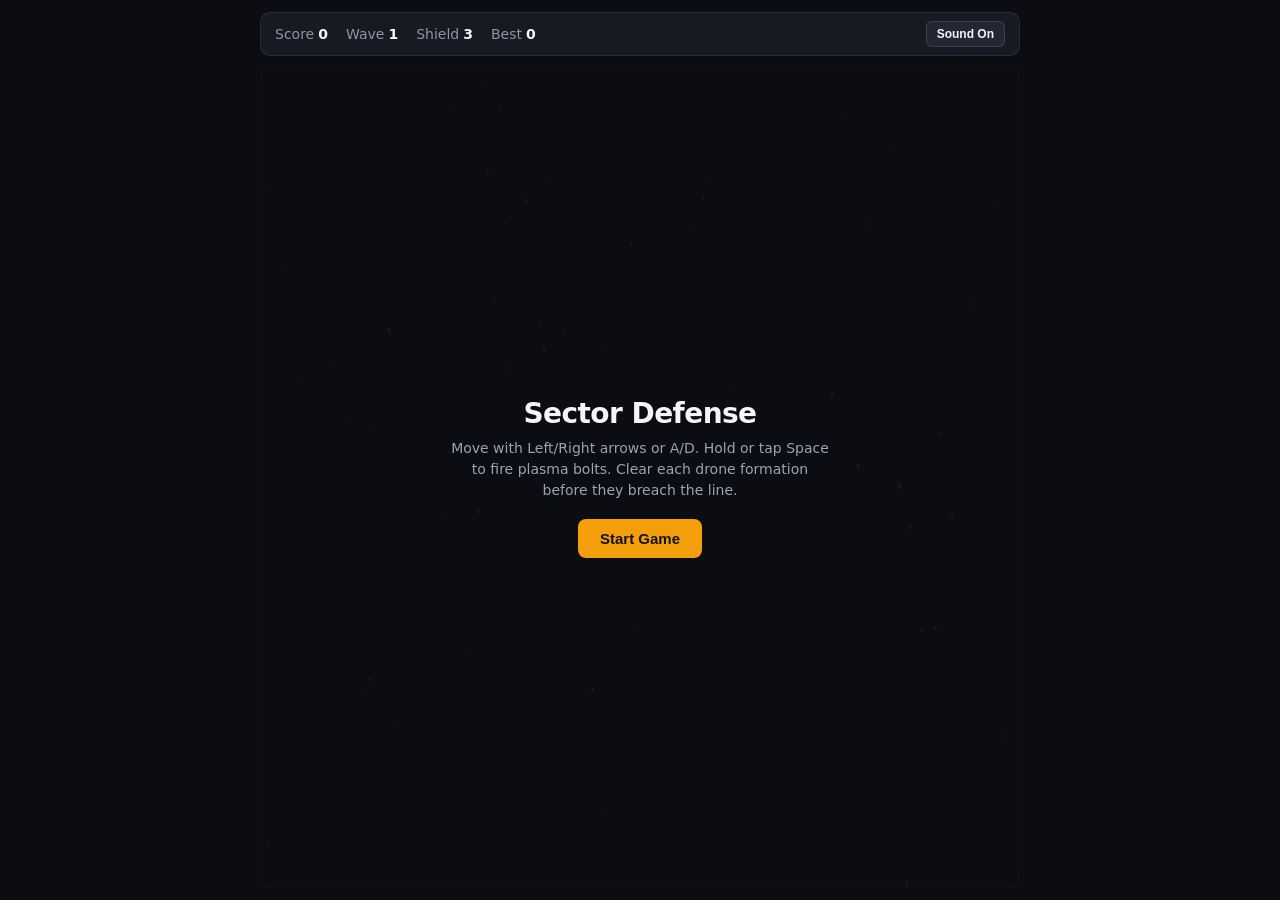
<file: public/games/sector-defense.html>
<!doctype html>
<html lang="en">
  <head>
    <meta charset="UTF-8" />
    <meta name="viewport" content="width=device-width, initial-scale=1.0" />
    <title>Sector Defense</title>
    <style>
      * {
        box-sizing: border-box;
      }
      html,
      body {
        margin: 0;
        width: 100%;
        height: 100%;
        overflow: hidden;
        background: #0b0d12;
        color: #f3f5f8;
        font-family: system-ui, -apple-system, sans-serif;
        user-select: none;
      }
      .wrap {
        width: 100%;
        height: 100%;
        display: flex;
        flex-direction: column;
        align-items: center;
        justify-content: center;
        padding: 12px;
        gap: 10px;
      }
      .hud {
        width: 100%;
        max-width: 760px;
        display: flex;
        align-items: center;
        justify-content: space-between;
        gap: 12px;
        padding: 8px 14px;
        background: #161a22;
        border: 1px solid rgba(255, 255, 255, 0.08);
        border-radius: 10px;
        font-size: 14px;
        font-variant-numeric: tabular-nums;
      }
      .hud-stats {
        display: flex;
        align-items: center;
        gap: 18px;
      }
      .hud-label {
        color: #8b95a5;
        margin-right: 4px;
      }
      .hud-val {
        font-weight: 700;
        color: #f3f5f8;
      }
      .hud-btn {
        background: #212733;
        color: #f3f5f8;
        border: 1px solid rgba(255, 255, 255, 0.12);
        border-radius: 6px;
        padding: 5px 10px;
        font-size: 12px;
        font-weight: 600;
        cursor: pointer;
      }
      .hud-btn:hover {
        background: #2b3242;
      }
      .stage {
        position: relative;
        width: 100%;
        max-width: 760px;
        flex: 1;
        min-height: 0;
        display: flex;
        align-items: center;
        justify-content: center;
      }
      canvas {
        width: 100%;
        height: 100%;
        max-height: 100%;
        background: #0f131b;
        border: 1px solid rgba(255, 255, 255, 0.08);
        border-radius: 12px;
        display: block;
      }
      .overlay {
        position: absolute;
        inset: 0;
        display: flex;
        flex-direction: column;
        align-items: center;
        justify-content: center;
        text-align: center;
        padding: 24px;
        background: rgba(11, 13, 18, 0.84);
        border-radius: 12px;
      }
      .overlay[hidden] {
        display: none;
      }
      .overlay h1 {
        margin: 0 0 8px;
        font-size: 28px;
        letter-spacing: -0.02em;
      }
      .overlay p {
        margin: 0 0 18px;
        color: #9aa4b2;
        font-size: 14px;
        max-width: 380px;
        line-height: 1.5;
      }
      .btn-play {
        background: #f59e0b;
        color: #11141a;
        border: 0;
        border-radius: 8px;
        padding: 11px 22px;
        font-size: 15px;
        font-weight: 700;
        cursor: pointer;
      }
      .btn-play:hover {
        background: #fbbf24;
      }
    </style>
  </head>
  <body>
    <div class="wrap">
      <div class="hud">
        <div class="hud-stats">
          <div><span class="hud-label">Score</span><span id="scoreVal" class="hud-val">0</span></div>
          <div><span class="hud-label">Wave</span><span id="waveVal" class="hud-val">1</span></div>
          <div><span class="hud-label">Shield</span><span id="livesVal" class="hud-val">3</span></div>
          <div><span class="hud-label">Best</span><span id="bestVal" class="hud-val">0</span></div>
        </div>
        <div>
          <button type="button" id="muteBtn" class="hud-btn">Sound On</button>
        </div>
      </div>

      <div class="stage">
        <canvas id="canvas" width="760" height="500"></canvas>
        <div id="overlay" class="overlay">
          <h1 id="overlayTitle">Sector Defense</h1>
          <p id="overlayText">Move with Left/Right arrows or A/D. Hold or tap Space to fire plasma bolts. Clear each drone formation before they breach the line.</p>
          <button type="button" id="startBtn" class="btn-play">Start Game</button>
        </div>
      </div>
    </div>

    <script>
      const canvas = document.getElementById('canvas');
      const ctx = canvas.getContext('2d');
      const overlay = document.getElementById('overlay');
      const overlayTitle = document.getElementById('overlayTitle');
      const overlayText = document.getElementById('overlayText');
      const startBtn = document.getElementById('startBtn');
      const muteBtn = document.getElementById('muteBtn');
      const scoreEl = document.getElementById('scoreVal');
      const waveEl = document.getElementById('waveVal');
      const livesEl = document.getElementById('livesVal');
      const bestEl = document.getElementById('bestVal');

      const BEST_KEY = 'arcadevault_sector_best';
      let bestScore = Number(localStorage.getItem(BEST_KEY) || 0);
      bestEl.textContent = bestScore;

      let muted = false;
      let audioCtx = null;
      function beep(freq, dur, type = 'triangle', vol = 0.06) {
        if (muted) return;
        try {
          if (!audioCtx) audioCtx = new (window.AudioContext || window.webkitAudioContext)();
          const osc = audioCtx.createOscillator();
          const gain = audioCtx.createGain();
          osc.type = type;
          osc.frequency.value = freq;
          gain.gain.setValueAtTime(vol, audioCtx.currentTime);
          gain.gain.exponentialRampToValueAtTime(0.001, audioCtx.currentTime + dur);
          osc.connect(gain);
          gain.connect(audioCtx.destination);
          osc.start();
          osc.stop(audioCtx.currentTime + dur);
        } catch {}
      }

      muteBtn.addEventListener('click', () => {
        muted = !muted;
        muteBtn.textContent = muted ? 'Sound Off' : 'Sound On';
      });

      const keys = {};
      window.addEventListener('keydown', (e) => {
        if (['ArrowLeft', 'ArrowRight', 'Space', ' '].includes(e.key)) {
          e.preventDefault();
        }
        keys[e.code] = true;
      });
      window.addEventListener('keyup', (e) => {
        keys[e.code] = false;
      });

      const stars = Array.from({ length: 65 }, () => ({
        x: Math.random() * canvas.width,
        y: Math.random() * canvas.height,
        s: Math.random() * 1.8 + 0.6,
        v: Math.random() * 18 + 8,
      }));

      let game = null;
      let lastTime = 0;

      function spawnWave(wave) {
        const rows = Math.min(3 + Math.floor((wave - 1) / 2), 5);
        const cols = 8;
        const drones = [];
        for (let r = 0; r < rows; r++) {
          for (let c = 0; c < cols; c++) {
            drones.push({
              x: 95 + c * 74,
              y: 52 + r * 42,
              w: 34,
              h: 22,
              hp: r === 0 && wave >= 2 ? 2 : 1,
              alive: true,
              tier: r === 0 ? 2 : 1,
            });
          }
        }
        return drones;
      }

      function resetGame() {
        game = {
          running: true,
          score: 0,
          wave: 1,
          lives: 3,
          player: { x: canvas.width / 2, y: canvas.height - 38, w: 40, h: 24, cooldown: 0, invuln: 0 },
          bullets: [],
          enemyBullets: [],
          particles: [],
          drones: spawnWave(1),
          dir: 1,
          droneSpeed: 48,
          shootTimer: 1.1,
        };
        syncHud();
        overlay.hidden = true;
      }

      function syncHud() {
        if (!game) return;
        scoreEl.textContent = game.score;
        waveEl.textContent = game.wave;
        livesEl.textContent = game.lives;
        if (game.score > bestScore) {
          bestScore = game.score;
          localStorage.setItem(BEST_KEY, String(bestScore));
          bestEl.textContent = bestScore;
        }
      }

      function burst(x, y, color) {
        for (let i = 0; i < 10; i++) {
          const ang = Math.random() * Math.PI * 2;
          const spd = 40 + Math.random() * 140;
          game.particles.push({
            x,
            y,
            vx: Math.cos(ang) * spd,
            vy: Math.sin(ang) * spd,
            life: 0.35 + Math.random() * 0.25,
            color,
          });
        }
      }

      function endGame() {
        game.running = false;
        overlayTitle.textContent = 'Game Over';
        overlayText.textContent = `Final score: ${game.score} across Wave ${game.wave}. Ready for another run?`;
        startBtn.textContent = 'Play Again';
        overlay.hidden = false;
      }

      function update(dt) {
        for (const st of stars) {
          st.y += st.v * dt;
          if (st.y > canvas.height) {
            st.y = 0;
            st.x = Math.random() * canvas.width;
          }
        }

        if (!game || !game.running) return;

        const p = game.player;
        const speed = 340;
        if (keys['ArrowLeft'] || keys['KeyA']) p.x -= speed * dt;
        if (keys['ArrowRight'] || keys['KeyD']) p.x += speed * dt;
        p.x = Math.max(28, Math.min(canvas.width - 28, p.x));

        if (p.cooldown > 0) p.cooldown -= dt;
        if (p.invuln > 0) p.invuln -= dt;

        if ((keys['Space'] || keys['ArrowUp'] || keys['KeyW']) && p.cooldown <= 0) {
          game.bullets.push({ x: p.x, y: p.y - 16, vy: -520 });
          p.cooldown = 0.22;
          beep(520, 0.06, 'square', 0.04);
        }

        for (const b of game.bullets) b.y += b.vy * dt;
        game.bullets = game.bullets.filter((b) => b.y > -20);

        for (const eb of game.enemyBullets) eb.y += eb.vy * dt;
        game.enemyBullets = game.enemyBullets.filter((eb) => eb.y < canvas.height + 20);

        const alive = game.drones.filter((d) => d.alive);
        let hitEdge = false;
        const stepX = game.dir * (game.droneSpeed + game.wave * 10) * dt;
        for (const d of alive) {
          d.x += stepX;
          if (d.x > canvas.width - 34 || d.x < 34) hitEdge = true;
        }
        if (hitEdge) {
          game.dir *= -1;
          for (const d of alive) {
            d.y += 18;
            if (d.y >= p.y - 16) {
              game.lives = 0;
              syncHud();
              endGame();
              return;
            }
          }
        }

        game.shootTimer -= dt;
        if (game.shootTimer <= 0 && alive.length > 0) {
          const shooter = alive[Math.floor(Math.random() * alive.length)];
          game.enemyBullets.push({ x: shooter.x, y: shooter.y + 12, vy: 220 + game.wave * 24 });
          game.shootTimer = Math.max(0.35, 1.05 - game.wave * 0.08);
        }

        for (const b of game.bullets) {
          for (const d of alive) {
            if (d.alive && Math.abs(b.x - d.x) < d.w / 2 + 4 && Math.abs(b.y - d.y) < d.h / 2 + 6) {
              b.y = -999;
              d.hp -= 1;
              if (d.hp <= 0) {
                d.alive = false;
                game.score += d.tier === 2 ? 40 : 20;
                burst(d.x, d.y, d.tier === 2 ? '#fbbf24' : '#38bdf8');
                beep(220, 0.09, 'sawtooth', 0.05);
              } else {
                beep(340, 0.05, 'triangle', 0.04);
              }
              syncHud();
              break;
            }
          }
        }

        if (p.invuln <= 0) {
          for (const eb of game.enemyBullets) {
            if (Math.abs(eb.x - p.x) < 18 && Math.abs(eb.y - p.y) < 14) {
              eb.y = 9999;
              game.lives -= 1;
              p.invuln = 1.4;
              burst(p.x, p.y, '#ef4444');
              beep(120, 0.22, 'sawtooth', 0.08);
              syncHud();
              if (game.lives <= 0) {
                endGame();
                return;
              }
            }
          }
        }

        for (const pt of game.particles) {
          pt.x += pt.vx * dt;
          pt.y += pt.vy * dt;
          pt.life -= dt;
        }
        game.particles = game.particles.filter((pt) => pt.life > 0);

        if (game.drones.every((d) => !d.alive)) {
          game.wave += 1;
          game.score += 100;
          game.drones = spawnWave(game.wave);
          beep(640, 0.16, 'triangle', 0.06);
          syncHud();
        }
      }

      function draw() {
        ctx.clearRect(0, 0, canvas.width, canvas.height);

        ctx.fillStyle = 'rgba(255,255,255,0.45)';
        for (const st of stars) {
          ctx.fillRect(st.x, st.y, st.s, st.s);
        }

        if (!game) return;

        for (const d of game.drones) {
          if (!d.alive) continue;
          ctx.save();
          ctx.translate(d.x, d.y);
          ctx.fillStyle = d.hp > 1 ? '#f59e0b' : d.tier === 2 ? '#a78bfa' : '#38bdf8';
          ctx.beginPath();
          ctx.moveTo(0, 11);
          ctx.lineTo(16, -7);
          ctx.lineTo(6, -11);
          ctx.lineTo(-6, -11);
          ctx.lineTo(-16, -7);
          ctx.closePath();
          ctx.fill();
          ctx.fillStyle = '#0f131b';
          ctx.fillRect(-5, -4, 3, 4);
          ctx.fillRect(2, -4, 3, 4);
          ctx.restore();
        }

        ctx.fillStyle = '#fbbf24';
        for (const b of game.bullets) {
          ctx.fillRect(b.x - 2, b.y - 8, 4, 14);
        }

        ctx.fillStyle = '#f87171';
        for (const eb of game.enemyBullets) {
          ctx.beginPath();
          ctx.arc(eb.x, eb.y, 4, 0, Math.PI * 2);
          ctx.fill();
        }

        for (const pt of game.particles) {
          ctx.globalAlpha = Math.max(0, pt.life * 2);
          ctx.fillStyle = pt.color;
          ctx.fillRect(pt.x - 2, pt.y - 2, 4, 4);
        }
        ctx.globalAlpha = 1;

        const p = game.player;
        if (p.invuln <= 0 || Math.floor(p.invuln * 12) % 2 === 0) {
          ctx.save();
          ctx.translate(p.x, p.y);
          ctx.fillStyle = '#f3f5f8';
          ctx.beginPath();
          ctx.moveTo(0, -14);
          ctx.lineTo(18, 10);
          ctx.lineTo(6, 6);
          ctx.lineTo(-6, 6);
          ctx.lineTo(-18, 10);
          ctx.closePath();
          ctx.fill();
          ctx.fillStyle = '#f59e0b';
          ctx.fillRect(-3, -4, 6, 8);
          ctx.restore();
        }
      }

      function loop(ts) {
        const dt = Math.min(0.05, (ts - lastTime) / 1000 || 0);
        lastTime = ts;
        update(dt);
        draw();
        requestAnimationFrame(loop);
      }

      startBtn.addEventListener('click', resetGame);
      requestAnimationFrame(loop);
    </script>
  </body>
</html>
</file>
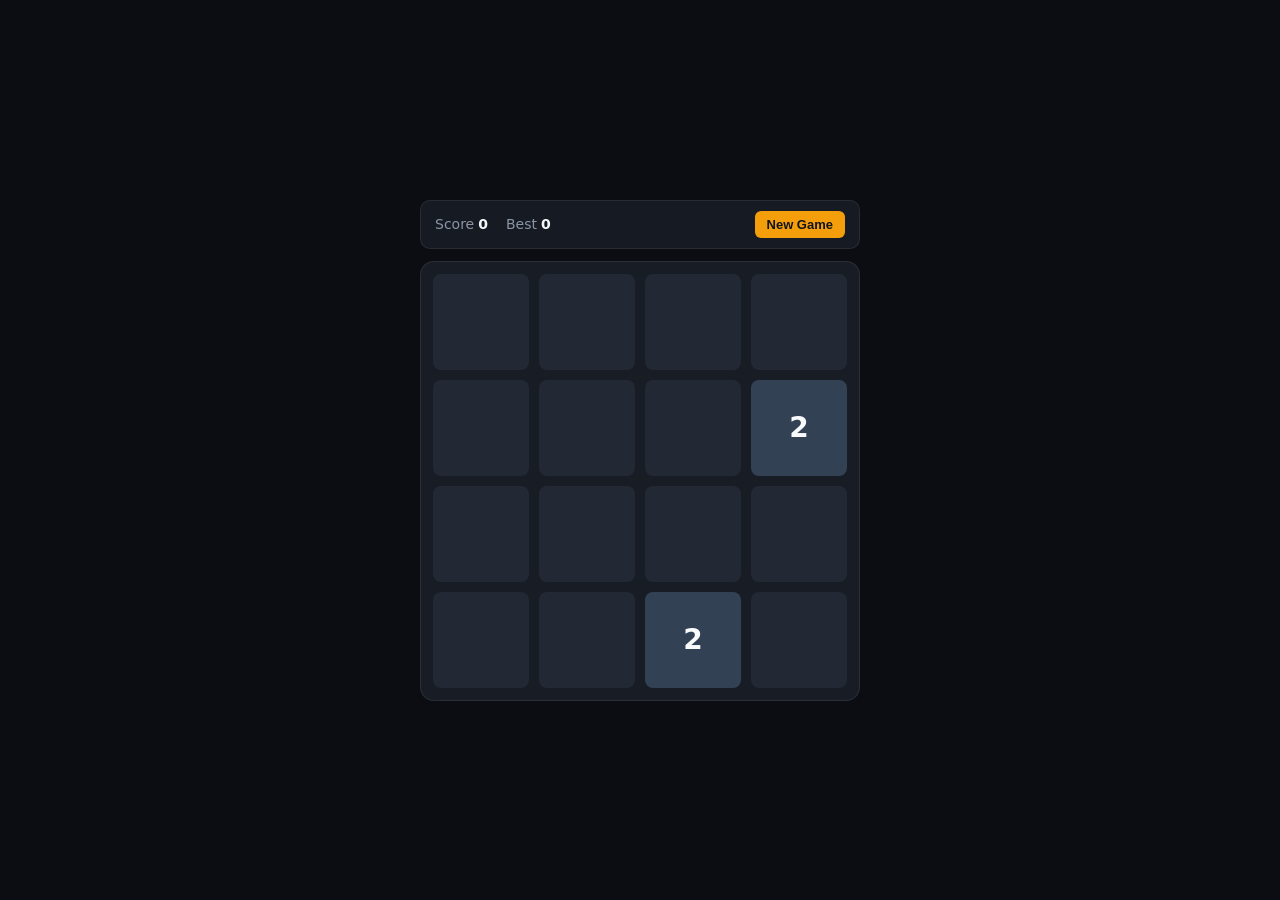
<file: public/games/tile-2048.html>
<!doctype html>
<html lang="en">
  <head>
    <meta charset="UTF-8" />
    <meta name="viewport" content="width=device-width, initial-scale=1.0" />
    <title>Tile 2048</title>
    <style>
      * {
        box-sizing: border-box;
      }
      html,
      body {
        margin: 0;
        width: 100%;
        height: 100%;
        overflow: hidden;
        background: #0b0d12;
        color: #f3f5f8;
        font-family: system-ui, -apple-system, sans-serif;
        user-select: none;
      }
      .wrap {
        width: 100%;
        height: 100%;
        display: flex;
        flex-direction: column;
        align-items: center;
        justify-content: center;
        padding: 14px;
        gap: 12px;
      }
      .hud {
        width: 100%;
        max-width: 440px;
        display: flex;
        align-items: center;
        justify-content: space-between;
        padding: 10px 14px;
        background: #161a22;
        border: 1px solid rgba(255, 255, 255, 0.08);
        border-radius: 10px;
        font-variant-numeric: tabular-nums;
      }
      .hud-stats {
        display: flex;
        gap: 18px;
        font-size: 14px;
      }
      .hud-label {
        color: #8b95a5;
        margin-right: 4px;
      }
      .hud-val {
        font-weight: 700;
      }
      .hud-btn {
        background: #f59e0b;
        color: #11141a;
        border: 0;
        border-radius: 6px;
        padding: 6px 12px;
        font-size: 13px;
        font-weight: 700;
        cursor: pointer;
      }
      .board-wrap {
        position: relative;
        width: 100%;
        max-width: 440px;
        aspect-ratio: 1 / 1;
        background: #181c24;
        border: 1px solid rgba(255, 255, 255, 0.08);
        border-radius: 14px;
        padding: 12px;
      }
      .grid {
        width: 100%;
        height: 100%;
        display: grid;
        grid-template-columns: repeat(4, 1fr);
        grid-template-rows: repeat(4, 1fr);
        gap: 10px;
      }
      .cell {
        border-radius: 8px;
        display: flex;
        align-items: center;
        justify-content: center;
        font-size: 28px;
        font-weight: 800;
        background: #222834;
        color: #f3f5f8;
        transition: transform 90ms ease;
      }
      .v2 { background: #334155; color: #f8fafc; }
      .v4 { background: #475569; color: #f8fafc; }
      .v8 { background: #d97706; color: #fff; }
      .v16 { background: #ea580c; color: #fff; }
      .v32 { background: #dc2626; color: #fff; }
      .v64 { background: #b91c1c; color: #fff; }
      .v128 { background: #eab308; color: #11141a; font-size: 24px; }
      .v256 { background: #f59e0b; color: #11141a; font-size: 24px; }
      .v512 { background: #10b981; color: #0b0d12; font-size: 24px; }
      .v1024 { background: #06b6d4; color: #0b0d12; font-size: 20px; }
      .v2048 { background: #fbbf24; color: #11141a; font-size: 20px; }
      .overlay {
        position: absolute;
        inset: 0;
        display: flex;
        flex-direction: column;
        align-items: center;
        justify-content: center;
        text-align: center;
        padding: 24px;
        background: rgba(11, 13, 18, 0.86);
        border-radius: 14px;
      }
      .overlay[hidden] {
        display: none;
      }
      .overlay h1 {
        margin: 0 0 8px;
        font-size: 28px;
      }
      .overlay p {
        margin: 0 0 18px;
        color: #9aa4b2;
        font-size: 14px;
      }
    </style>
  </head>
  <body>
    <div class="wrap">
      <div class="hud">
        <div class="hud-stats">
          <div><span class="hud-label">Score</span><span id="scoreVal" class="hud-val">0</span></div>
          <div><span class="hud-label">Best</span><span id="bestVal" class="hud-val">0</span></div>
        </div>
        <button type="button" id="newBtn" class="hud-btn">New Game</button>
      </div>

      <div class="board-wrap" id="boardWrap">
        <div class="grid" id="grid"></div>
        <div id="overlay" class="overlay" hidden>
          <h1 id="overlayTitle">No Moves Left</h1>
          <p id="overlayText"></p>
          <button type="button" id="retryBtn" class="hud-btn">Play Again</button>
        </div>
      </div>
    </div>

    <script>
      const gridEl = document.getElementById('grid');
      const scoreEl = document.getElementById('scoreVal');
      const bestEl = document.getElementById('bestVal');
      const newBtn = document.getElementById('newBtn');
      const retryBtn = document.getElementById('retryBtn');
      const overlay = document.getElementById('overlay');
      const overlayTitle = document.getElementById('overlayTitle');
      const overlayText = document.getElementById('overlayText');
      const boardWrap = document.getElementById('boardWrap');

      const BEST_KEY = 'arcadevault_2048_best';
      let best = Number(localStorage.getItem(BEST_KEY) || 0);
      bestEl.textContent = best;

      let board = [];
      let score = 0;
      let wonShown = false;

      function initGame() {
        board = Array.from({ length: 4 }, () => Array(4).fill(0));
        score = 0;
        wonShown = false;
        overlay.hidden = true;
        spawnTile();
        spawnTile();
        render();
      }

      function spawnTile() {
        const empty = [];
        for (let r = 0; r < 4; r++) {
          for (let c = 0; c < 4; c++) {
            if (board[r][c] === 0) empty.push({ r, c });
          }
        }
        if (empty.length === 0) return;
        const pick = empty[Math.floor(Math.random() * empty.length)];
        board[pick.r][pick.c] = Math.random() < 0.9 ? 2 : 4;
      }

      function slideLine(line) {
        const filtered = line.filter((v) => v !== 0);
        const result = [];
        let points = 0;
        for (let i = 0; i < filtered.length; i++) {
          if (filtered[i] === filtered[i + 1]) {
            const merged = filtered[i] * 2;
            result.push(merged);
            points += merged;
            i++;
          } else {
            result.push(filtered[i]);
          }
        }
        while (result.length < 4) result.push(0);
        return { result, points };
      }

      function move(dir) {
        const prev = JSON.stringify(board);
        let gained = 0;

        if (dir === 'left' || dir === 'right') {
          for (let r = 0; r < 4; r++) {
            const line = dir === 'left' ? [...board[r]] : [...board[r]].reverse();
            const { result, points } = slideLine(line);
            gained += points;
            board[r] = dir === 'left' ? result : result.reverse();
          }
        } else {
          for (let c = 0; c < 4; c++) {
            const col = [board[0][c], board[1][c], board[2][c], board[3][c]];
            const line = dir === 'up' ? col : col.reverse();
            const { result, points } = slideLine(line);
            gained += points;
            const finalCol = dir === 'up' ? result : result.reverse();
            for (let r = 0; r < 4; r++) board[r][c] = finalCol[r];
          }
        }

        if (JSON.stringify(board) !== prev) {
          score += gained;
          spawnTile();
          render();
          checkStatus();
        }
      }

      function hasMoves() {
        for (let r = 0; r < 4; r++) {
          for (let c = 0; c < 4; c++) {
            if (board[r][c] === 0) return true;
            if (r < 3 && board[r][c] === board[r + 1][c]) return true;
            if (c < 3 && board[r][c] === board[r][c + 1]) return true;
          }
        }
        return false;
      }

      function checkStatus() {
        if (!wonShown && board.some((row) => row.includes(2048))) {
          wonShown = true;
          overlayTitle.textContent = '2048 Reached';
          overlayText.textContent = `Score: ${score}. Keep sliding or start fresh.`;
          retryBtn.textContent = 'Continue';
          overlay.hidden = false;
          retryBtn.onclick = () => {
            overlay.hidden = true;
            retryBtn.textContent = 'Play Again';
            retryBtn.onclick = initGame;
          };
          return;
        }
        if (!hasMoves()) {
          overlayTitle.textContent = 'No Moves Left';
          overlayText.textContent = `Final score: ${score}`;
          retryBtn.textContent = 'Play Again';
          retryBtn.onclick = initGame;
          overlay.hidden = false;
        }
      }

      function render() {
        scoreEl.textContent = score;
        if (score > best) {
          best = score;
          localStorage.setItem(BEST_KEY, String(best));
          bestEl.textContent = best;
        }
        gridEl.innerHTML = '';
        for (let r = 0; r < 4; r++) {
          for (let c = 0; c < 4; c++) {
            const val = board[r][c];
            const cell = document.createElement('div');
            cell.className = val ? `cell v${Math.min(val, 2048)}` : 'cell';
            cell.textContent = val ? String(val) : '';
            gridEl.appendChild(cell);
          }
        }
      }

      window.addEventListener('keydown', (e) => {
        if (['ArrowUp', 'ArrowDown', 'ArrowLeft', 'ArrowRight'].includes(e.key)) {
          e.preventDefault();
        }
        const map = {
          ArrowLeft: 'left',
          KeyA: 'left',
          ArrowRight: 'right',
          KeyD: 'right',
          ArrowUp: 'up',
          KeyW: 'up',
          ArrowDown: 'down',
          KeyS: 'down',
        };
        if (map[e.code] && overlay.hidden) move(map[e.code]);
      });

      let touchStart = null;
      boardWrap.addEventListener('touchstart', (e) => {
        touchStart = e.touches[0];
      });
      boardWrap.addEventListener('touchend', (e) => {
        if (!touchStart || !overlay.hidden) return;
        const dx = e.changedTouches[0].clientX - touchStart.clientX;
        const dy = e.changedTouches[0].clientY - touchStart.clientY;
        if (Math.max(Math.abs(dx), Math.abs(dy)) < 24) return;
        if (Math.abs(dx) > Math.abs(dy)) move(dx > 0 ? 'right' : 'left');
        else move(dy > 0 ? 'down' : 'up');
      });

      newBtn.addEventListener('click', initGame);
      retryBtn.onclick = initGame;
      initGame();
    </script>
  </body>
</html>
</file>
